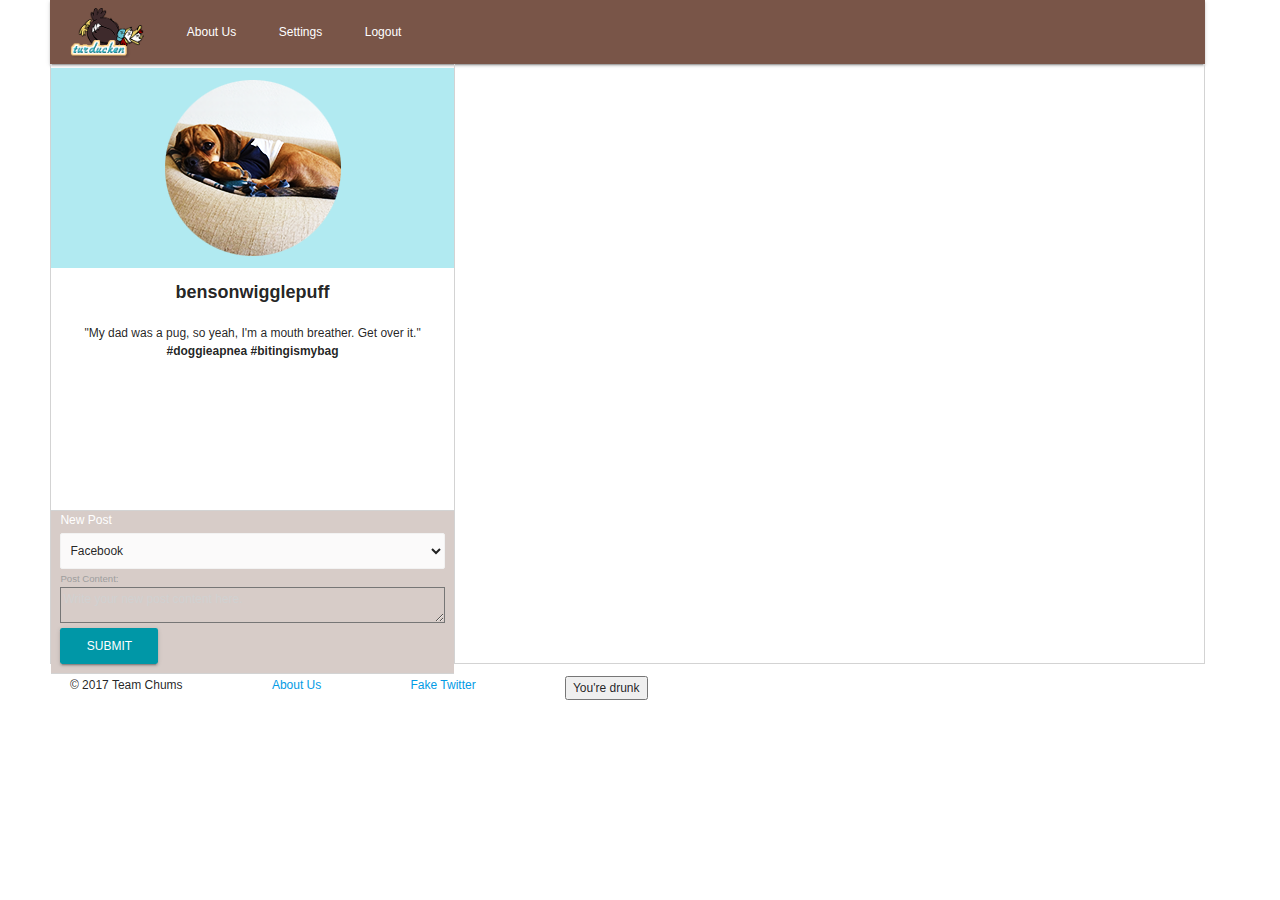
<file: index.html>
<!DOCTYPE html>
<html lang="en">

<head>
    <meta charset="UTF-8">
    <meta name="viewport" content="width=device-width, initial-scale=1.0">
    <meta http-equiv="X-UA-Compatible" content="ie=edge">

    <!--Import Google Icon Font-->
    <link href="http://fonts.googleapis.com/icon?family=Material+Icons" rel="stylesheet">
    <!--Import materialize.css-->
    <link type="text/css" rel="stylesheet" href="css/materialize.css" media="screen,projection">
    <link rel="stylesheet" type="text/css" href="css/styles.css">




    <title>Turducken Dashboard</title>
</head>

<body>
    <nav id="nav">
        <ul>
            <li><img src="images/logo.png" style="height: 50px; vertical-align: middle"></li>
            <li><a href="about-us.html">About Us</a></li>
            <li>Settings</li>
            <li><a href="login.html">Logout</a></li>
        </ul>
    </nav>
    <section id="dash-wrapper">
        <section id="side-column">
            <section id="dash-bio-section">
                <div id="dash-pic"><img src="images/bw_round.png" style="padding-top: 10px"></div>
                <p id="username" style="font-weight: 800; font-size: 18px">bensonwigglepuff</p>
                <p id="dash-blurb">"My dad was a pug, so yeah, I'm a mouth breather. Get over it." <b>#doggieapnea</b> <b>#bitingismybag</b></p>
            </section>
            <!-- End of dash-bio-section -->
            <section id="form-wrapper">
                <form id="new-post" action="" method="POST">
                    <fieldset>
                        <legend>New Post</legend>
                        <label for=""></label>
                        <select id="sm-select" name="Social Media Options">
                            <option value="facebook">Facebook</option>
                            <option value="twitter">Twitter</option>
                            <option value="instagram">Instagram</option>
                        </select>
                        <label for="content">Post Content: </label>
                        <textarea name="content" id="turTextArea" cols="50" rows="10" spellcheck="true" placeholder="Write your new post content here."></textarea>
                        <input id="turbutton" type="submit" class="waves-effect waves-light btn">
                    </fieldset>
                </form>
            </section>
            <!-- End of form-wrapper -->
        </section>
        <!-- End of side-column -->
        <main>
            <div class="row">
                <div id="cards-container" class="col s12 cards-container">
                </div>
            </div>
        </main>
    </section>

    <!-- Modal Trigger -->
    <!--<a class="waves-effect waves-light btn" href="#modal1">Modal</a>-->

    <!-- Modal Structure -->
    <div id="modal1" class="modal">
        <div class="modal-content">
            <img src="images/sample1.jpg">
        </div>
        <div class="modal-footer">
            <a href="#!" class="modal-action modal-close waves-effect waves-green btn-flat">Agree</a>
        </div>
    </div>
    <!-- End of dash-wrapper -->
    <footer>
        <ul>
            <li>&copy; 2017 Team Chums</li>
            <li><a href="about-us.html">About Us</a></li>
            <li><a href="fake-social-media.html">Fake Twitter</a></li>
            <li><button id="impaired"> You're drunk </button></li>
        </ul>
    </footer>

    <script src="js/jquery-3.2.1.js"></script>
    <script type="text/javascript" src="js/materialize.js"></script>
    <script type="text/javascript" src="js/class.js"></script>
    <script src="js/turducken.js"></script>
</body>

</html>
</file>
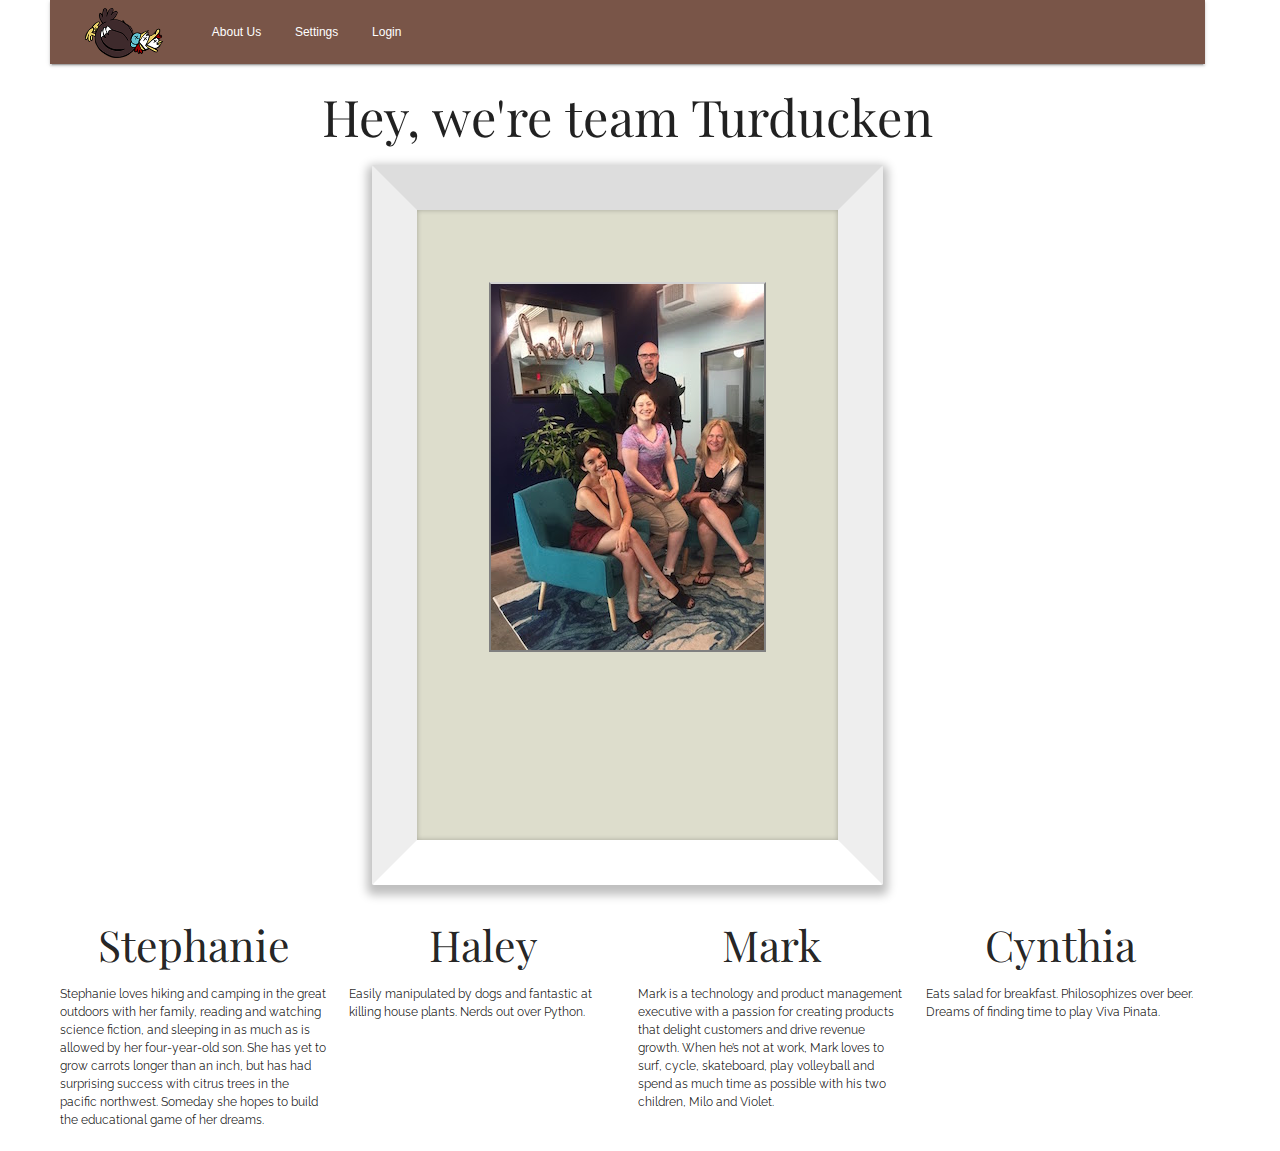
<file: about-us.html>
<!DOCTYPE html>
<html lang="en">

<head>
    <meta charset="UTF-8">
    <meta name="viewport" content="width=device-width, initial-scale=1.0">
    <meta http-equiv="X-UA-Compatible" content="ie=edge">
    <link rel="stylesheet" type="text/css" href="./css/aboutUs.css">
    <link href="https://fonts.googleapis.com/css?family=Playfair+Display|Raleway" rel="stylesheet">
    <!--Import Google Icon Font-->
    <link href="http://fonts.googleapis.com/icon?family=Material+Icons" rel="stylesheet">
    <!--Import materialize.css-->
    <link type="text/css" rel="stylesheet" href="css/materialize.css" media="screen,projection">
    <link rel="stylesheet" type="text/css" href="css/styles.css">

    <title>About Us</title>
</head>

<body>
    <nav id="nav">
        <ul>
            <li><a href="login.html"><img src="images/turducken_logo_150.png" style="height: 50px; vertical-align: middle"></a></li>
            <li><a href="about-us.html">About Us</a></li>
            <li>Settings</li>
            <li><a href="login.html">Login</a></li>
        </ul>
    </nav>
    <h1> Hey, we're team Turducken </h1>
    <div id="frameStuff">
        <div id="frame">
            <div id="photo-spot"></div>
        </div>
    </div>
    <div id="team">
        <div class="member">
            <h2> Stephanie </h2>
            <p>Stephanie loves hiking and camping in the great outdoors with her family, reading and watching science fiction, and sleeping in as much as is allowed by her four-year-old son. She has yet to grow carrots longer than an inch, but has had surprising success with citrus trees in the pacific northwest. Someday she hopes to build the educational game of her dreams.</p>
        </div>
        <div class="member">
            <h2> Haley </h2>
            <p> Easily manipulated by dogs and fantastic at killing house plants. Nerds out over Python.</p>
        </div>
        <div class="member">
            <h2> Mark </h2>
            <p>Mark is a technology and product management executive with a passion for creating products that delight customers and drive revenue growth. When he’s not at work, Mark loves to surf, cycle, skateboard, play volleyball and spend as much time as possible with his two children, Milo and Violet.</p>
        </div>
        <div class="member">
            <h2> Cynthia </h2>
            <p>Eats salad for breakfast. Philosophizes over beer. Dreams of finding time to play Viva Pinata.</p>
        </div>
    </div>
    <script src="js/turducken.js"></script>
</body>

</html>
</file>
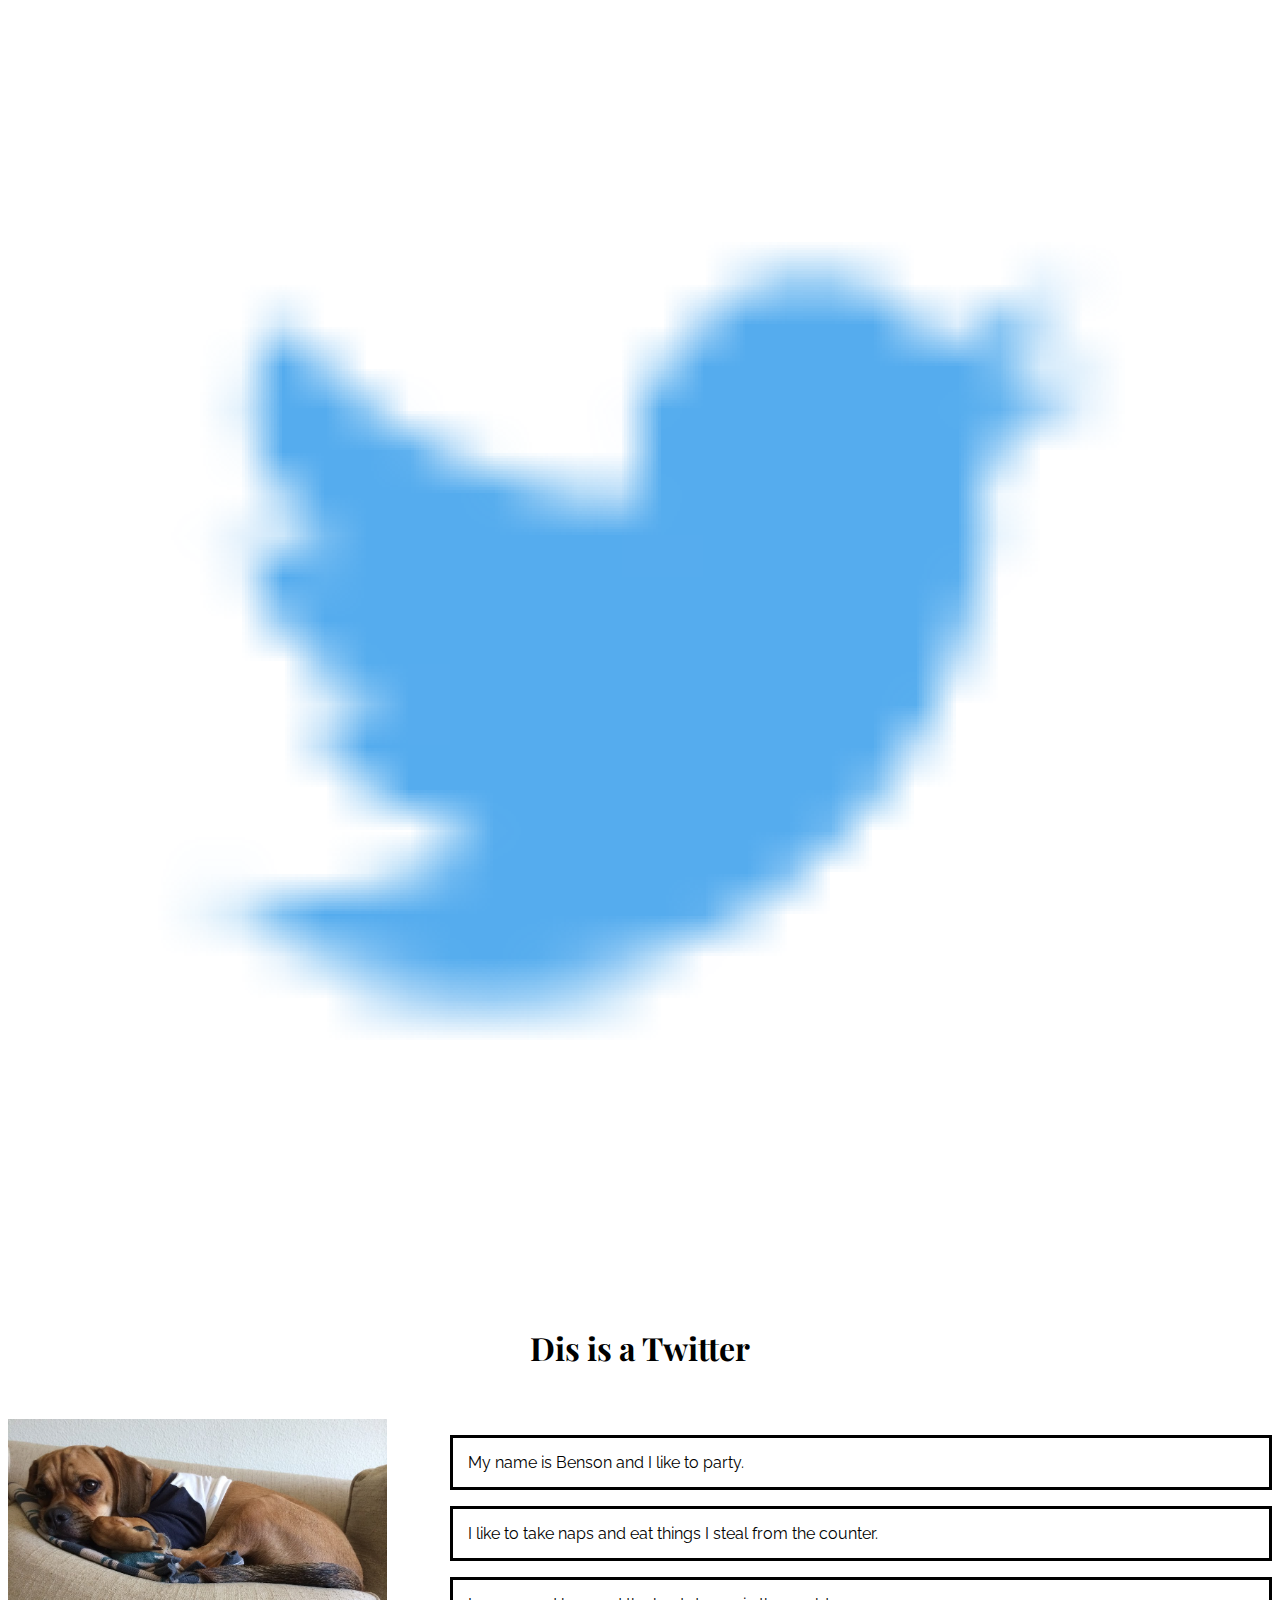
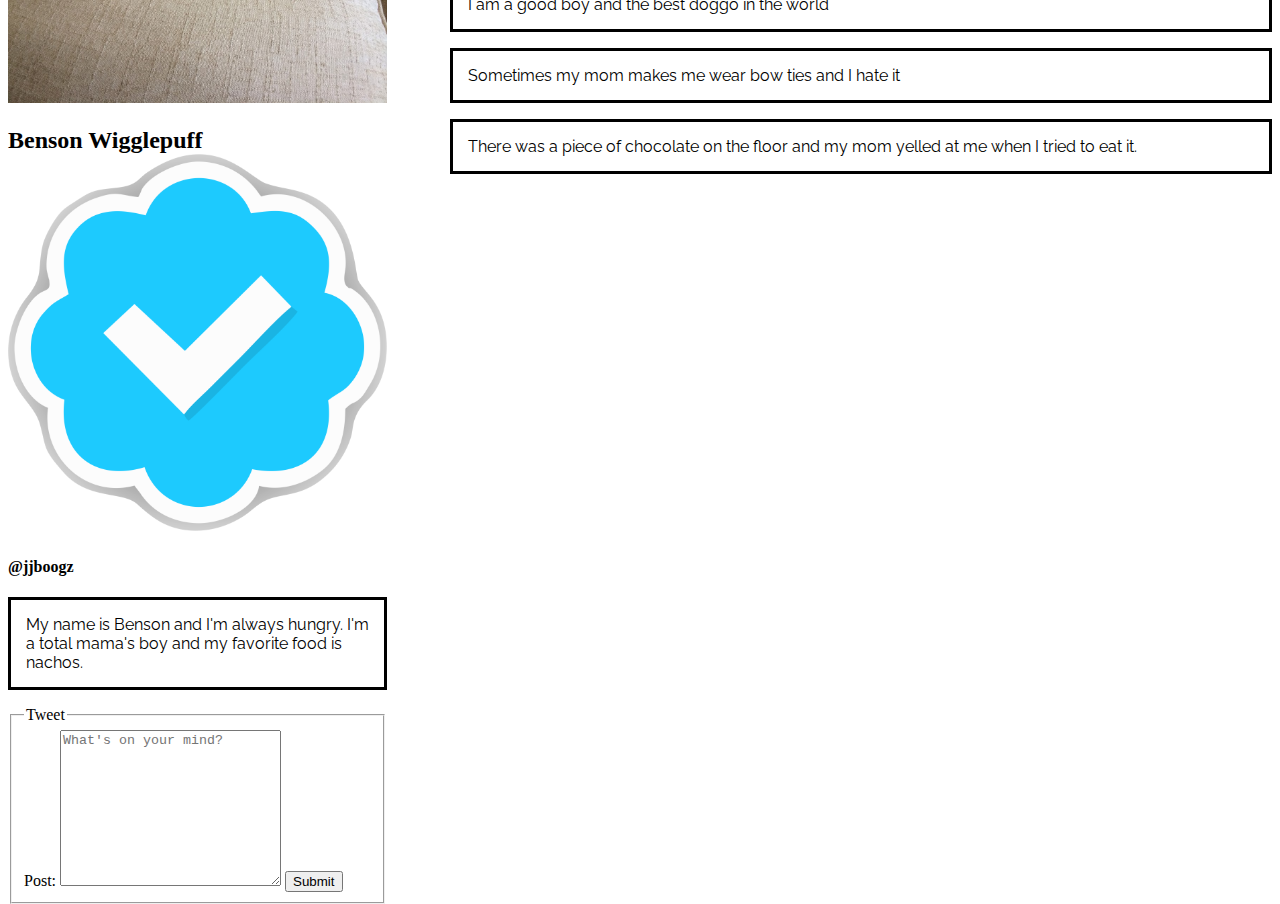
<file: fake-social-media.html>
<!DOCTYPE html>
<html lang="en">

<head>
  <meta charset="UTF-8">
  <meta name="viewport" content="width=device-width, initial-scale=1.0">
  <meta http-equiv="X-UA-Compatible" content="ie=edge">
  <link rel="stylesheet" type="text/css" href="css/twitter.css">
  <link href="https://fonts.googleapis.com/css?family=Playfair+Display|Raleway" rel="stylesheet">

  <title>Fake Social Media Site</title>
</head>

<body>
  <img id ="twitterlogo" src="./images/twitter.png">
  <div id="tPosts">
    <h1> Dis is a Twitter </h1>
    <div class="imgAndText">
      <img id ="bensonW" src="./images/bw.jpg" alt="puggle">
        <h2> Benson Wigglepuff <img id ="verified" src="./images/verified.png"></h2>
        <h4> @jjboogz </h4>
        <p class ="bio"> My name is Benson and I'm always hungry. I'm a total mama's boy and my favorite food is nachos. </p>
        <form id = "twitterPosts" action="" method="POST">
          <fieldset>
            <legend>Tweet</legend>
            <label for="content">Post: </label>
            <textarea id="twitextArea" name="content" cols="25" rows="10" spellcheck="true" placeholder="What's on your mind?"
            maxlength="140"></textarea>
            <input id="twitterBut" type="submit">
        </fieldset>
      </form>
    </div>
    <div class="prePosts">
      <p class ="tweets"> My name is Benson and I like to party. </p>
      <p class ="tweets"> I like to take naps and eat things I steal from the counter. </p>
      <p class ="tweets"> I am a good boy and the best doggo in the world </p>
      <p class ="tweets"> Sometimes my mom makes me wear bow ties and I hate it </p>
      <p class ="tweets"> There was a piece of chocolate on the floor and my mom yelled at me when I tried to eat it. </p>

    </div>


    <script src="js/class.js"></script>
    <script src="js/turducken.js"></script>
</body>

</html>
</file>
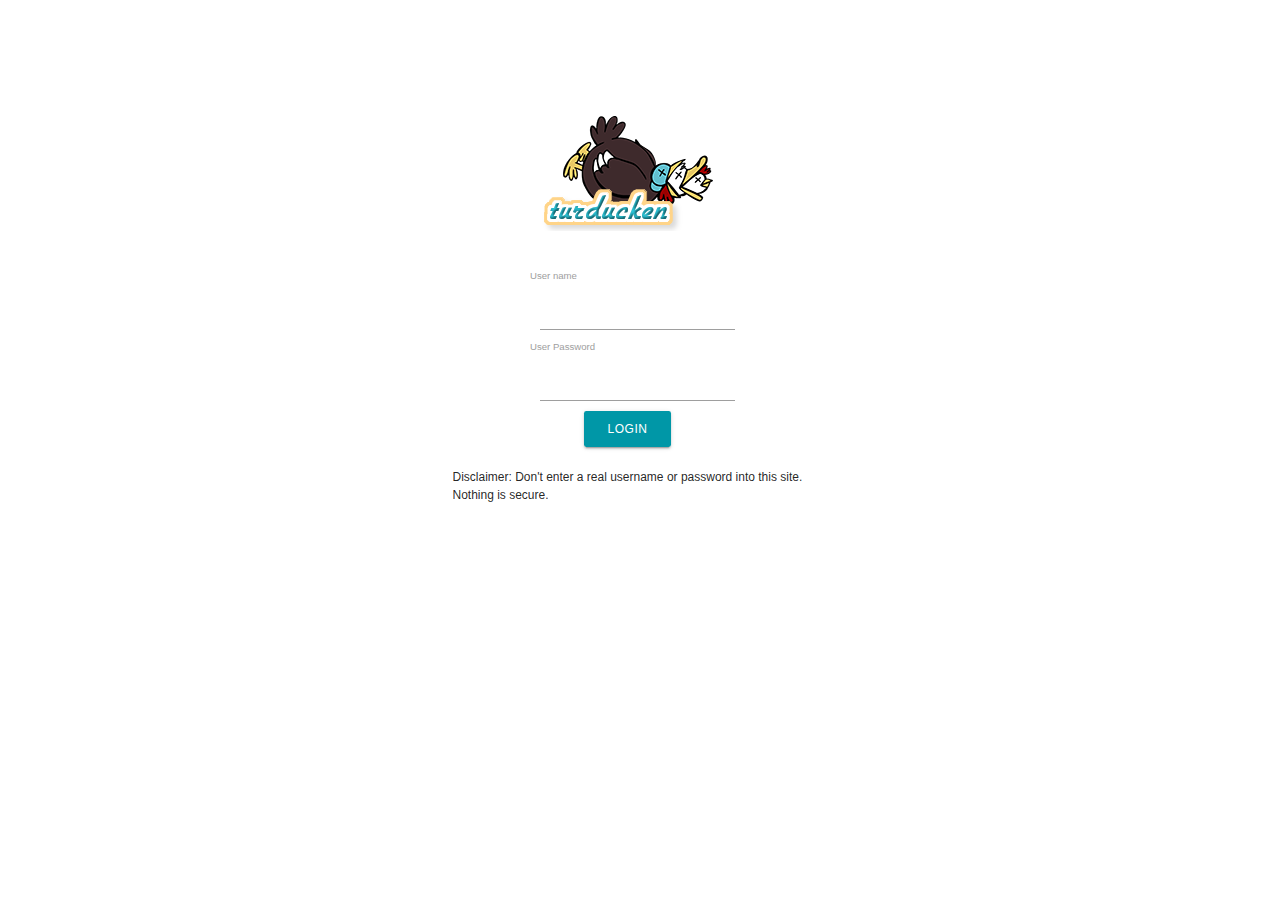
<file: login.html>
<!DOCTYPE html>
<html lang="en">

<head>
  <meta charset="UTF-8">
  <meta name="viewport" content="width=device-width, initial-scale=1.0">
  <meta http-equiv="X-UA-Compatible" content="ie=edge">
  <link rel="stylesheet" type="text/css" href="css/materialize.css">
  <link rel="stylesheet" type="text/css" href="css/styles.css">
  <title>Turducken Login</title>
</head>

<body>
  <div id="logo-container"></div>
  <form id="login-form">
    <fieldset>
      <label for="uName">User name</label>
      <input type="text" required="true" id="uName" minlength="6" maxlength="20" data-qtip="Minimum 6 characters">
      <label for="uPass">User Password</label>
      <input type="password" required="true" id="uPass" minlength="6" maxlength="20" data-qtip="Minimum 6 characters">
      <button id="login-button" class="waves-effect waves-light btn waves-input-wrapper" type="text">Login</button>
    </fieldset>
    <p>Disclaimer: Don't enter a real username or password into this site. Nothing is secure.</p>
    <script src="js/class.js"></script>
    <script src="js/login.js"></script>
</body>
</html>
</file>
<file: css/styles.css>
.dark-primary-color    { background: #0097A7; }
.default-primary-color { background: #00BCD4; }
.light-primary-color   { background: #B2EBF2; }
.text-primary-color    { color: #FFFFFF; }
.accent-color          { background: #795548; }
.primary-text-color    { color: #212121; }
.secondary-text-color  { color: #757575; }
.divider-color         { border-color: #BDBDBD; }

html, body {
    font-family: arial;
    margin: 0 2%;
    width: 95%;
    height: 600px;
}

a {
    text-decoration: none;
}

li {
    list-style: none;
}

#dash-wrapper {
    display: flex;
    flex-direction: row;
    justify-content: flex-start;
}

#side-column {
    width: 35%;
    height: 600px;
    border-left: solid 1px lightgrey;
    border-right: none;
    border-bottom: solid 1px lightgrey;
    order: 1;
    margin: 0px;
    padding: none;
    /*background-color: #bdbdbd;*/
}

#cards-container {
    border: none;
    margin: 0px;
}

#dash-bio-section {
    height: 200px;
    width: 100%;
    border: none;
    margin: 4px 0 20% 0;
    text-align: center;
    padding-top: 2px;
    background-color: #B1EAF1;
}

#login-form {
    height: 600px;
    width: 350px;
    margin: 0 auto;
}

#login-form fieldset {
    display: flex;
    flex-direction: column;
    margin: 0px 20%;
    border: none;
}

fieldset {
    border: none;
}

#new-post { 
    border-top: 1px solid lightgrey;
    border-bottom: 1px solid lightgrey;
    background-color: #D7CCC8;
}

#new-post legend {
    font-size: 12px;
    color: #fff;
}

#login-form input {
    margin: 5% 5%;
}


/*nav {
    border: none;
    

}*/

nav ul {
    display: flex;
    justify-content: space-between;
    flex-direction: row;
    height: 15%;
    width: 30%;
    margin-left: 20px;
}

footer ul {
    display: flex;
    justify-content: space-between;
    flex-direction: row;
    height: 15%;
    width: 50%;
    margin-left: 20px;
}

main {
    border-left: solid 1px lightgrey;
    border-right: solid 1px lightgrey;
    border-bottom: solid 1px lightgrey;
    height: 600px;
    width: 65%;
    order: 2;
    margin: none;
    overflow: scroll;
    padding: none;
}

#turbutton {
    width: 50px;
    height: 30px;
    margin: 0px;
    padding: 0px;

}

#form-wrapper {

    margin-top: 60%;
    
}

#logo-container {
    height: 115px;
    width: 171px;
    background-image: url("../images/logo.png");
    margin: 10% auto 3% auto;
}

#login-button {
margin: auto;

}
</file>
<file: css/aboutUs.css>
#photo-spot {
    display: block;
    max-width: 277px;
    max-height: 370px;
    min-width: 277px;
    min-height: 370px;
    margin: 0 auto;
  /* this code is from codePen https://codepen.io/chris22smith/pen/PbBwjp */
    border:solid 2px;
    border-bottom-color: grey;
    border-left-color:grey;
    border-right-color:grey;
    border-top-color:lightgrey;
    background-image: url("../images/teamB-b.jpg");
    transition: background-image 2s ease-in 3s;
}

/*/*#team-photo {
    z-index: 1;
    /*transition: top 2s ease, ease-out 4s ease;*/
/*}*/

/*#silly-photo {
    z-index: 3;
}*/

#photo-spot:hover {
    background-image: url("../images/sillyGroupPhoto-b.jpg");
    /*z-index: 1;*/
}


#frame {
 background-color:#ddc;
  border:solid 5vmin #eee;
  border-bottom-color:#fff;
  border-left-color:#eee;
  border-radius:2px;
  border-right-color:#eee;
  border-top-color:#ddd;
  box-shadow:0 0 5px 0 rgba(0,0,0,.25) inset, 0 5px 10px 5px rgba(0,0,0,.25);
  box-sizing:border-box;
  display:inline-block;
  margin:0 auto;
  height:80vh;
  padding:8vmin;
  /*position:relative;*/
  text-align:center;
}

#frameStuff {
    text-align: center;
}

#team {
    display: flex;
    justify-content: space-between;
}

.member {
    width: 25%;
    padding: 10px;
}

h1 {
    text-align: center;
    font-size: 60px;
    font-family: 'Playfair Display', serif;

}
h2 {
    font-family: 'Playfair Display', serif;
    text-align: center;
}

p {
    font-family: 'Raleway', sans-serif;
}
</file>
<file: css/twitter.css>
h1 {
    text-align: center;
    margin: 20px;
    padding: 30px;
    font-family: 'Playfair Display', serif;
}

img {
    width: 100%;
}

.prePosts {
    width: 65%;
    float: right;
}

p {
    border: black solid;
    padding: 15px;
    font-family: 'Raleway', sans-serif;


}

.imgAndText {
    float: left;
    width: 30%;
}
</file>
